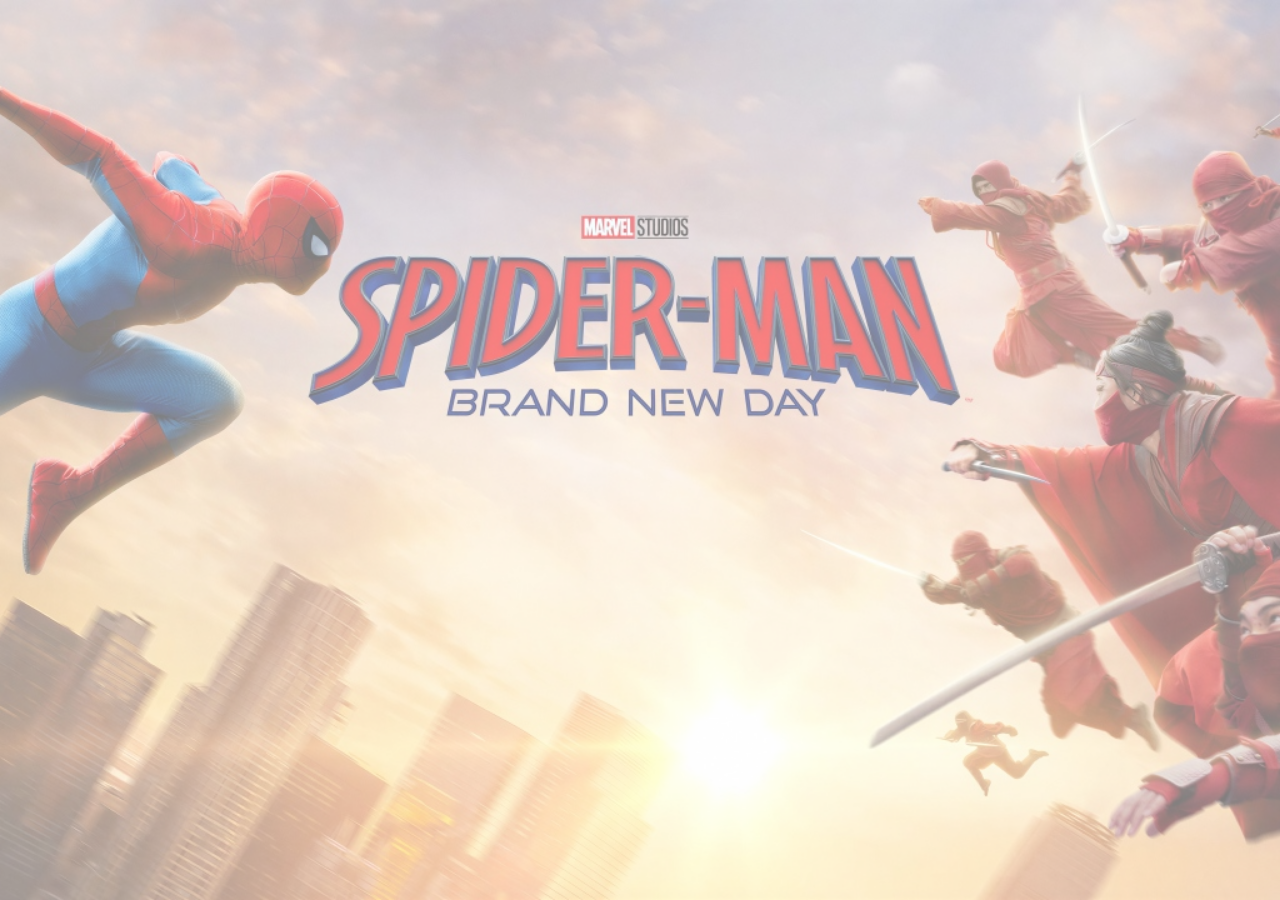
<file: index.html>
<!DOCTYPE html>
<html lang="en">

<head><meta charset="UTF-8">
	<meta name="viewport" content="width=device-width, initial-scale=1.0">
	<title>Brand New Day</title>
	<link rel="stylesheet" href="style.css">
</head>

<body>

	<div class="bg-container"></div>

	<div class="split-container">
		<a href="./ketiew/ketiew.html" class="half left-half">
			<div class="popup-text">ketiew Profile</div>
		</a>

		<a href="./hhumaira/hhumaira.html" class="half right-half">
			<div class="popup-text">hhumaira Profile</div>
		</a>
	</div>

</body>
</html>
</file>
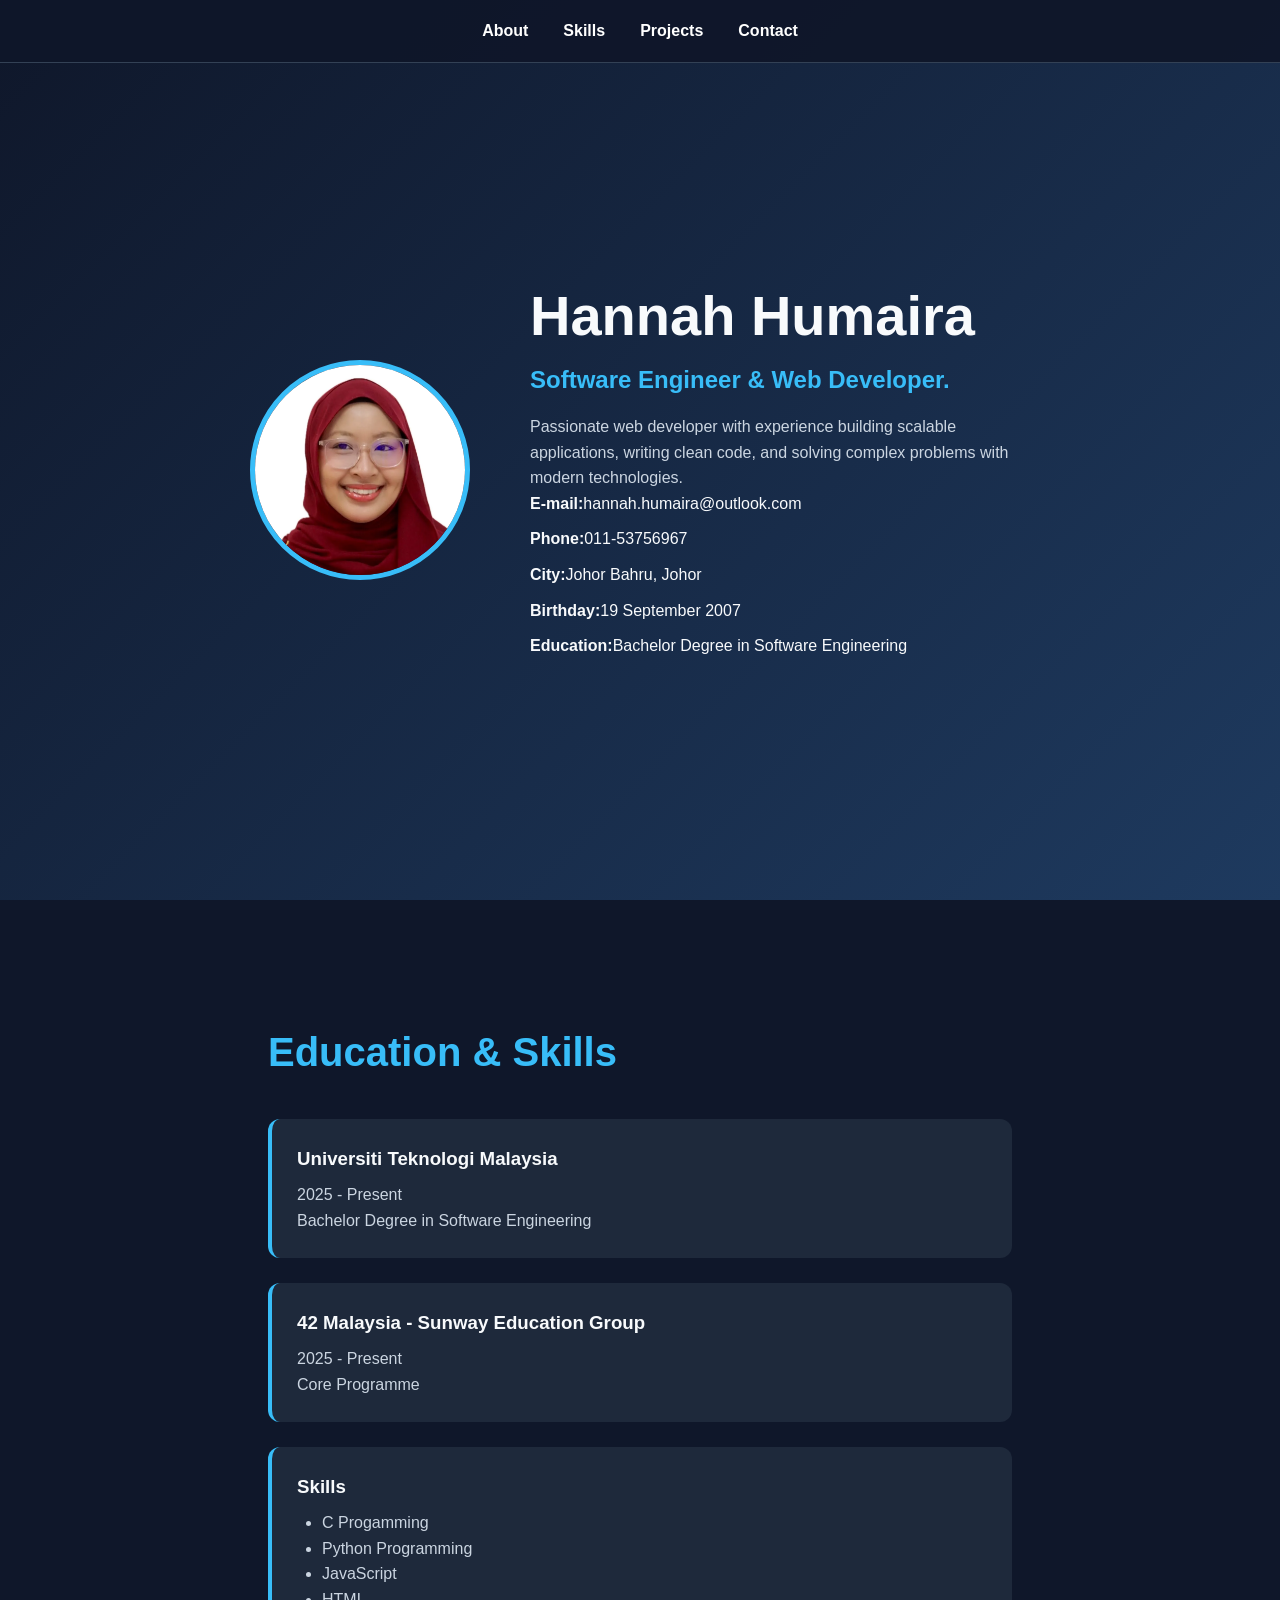
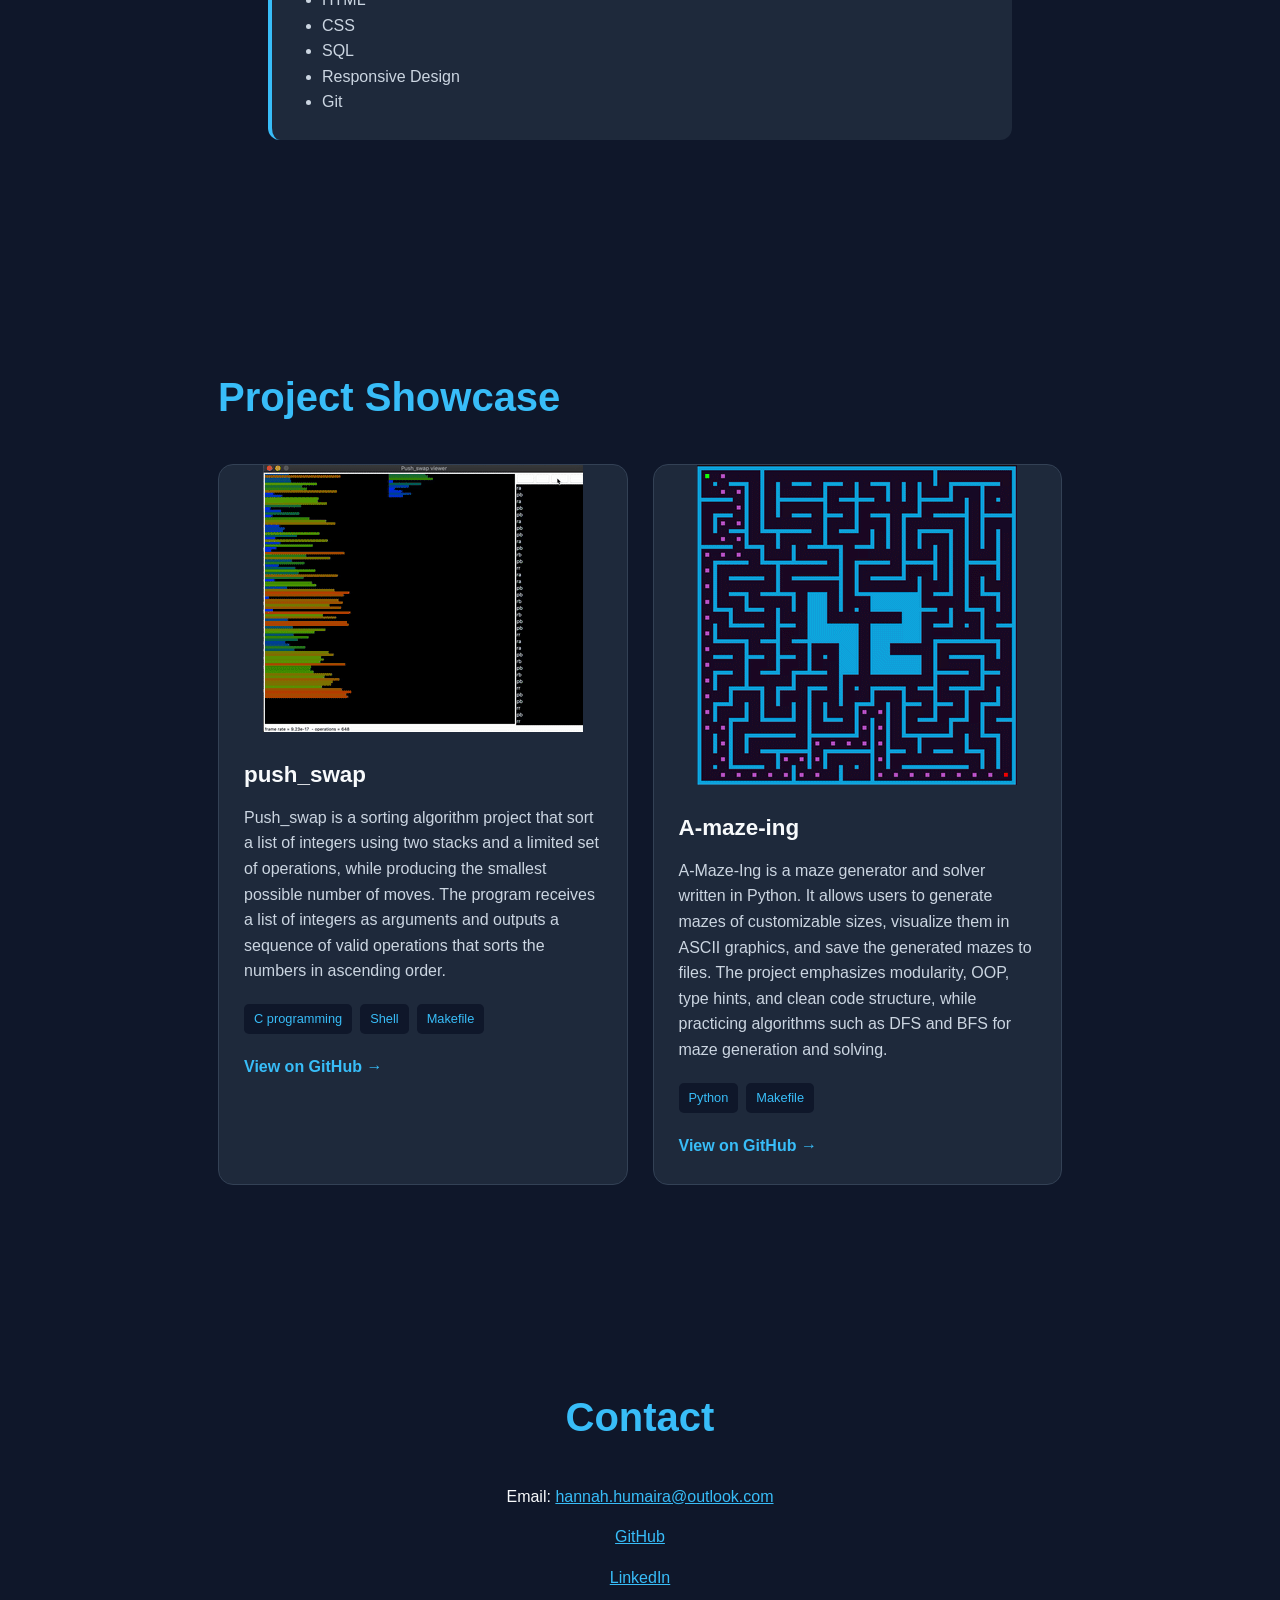
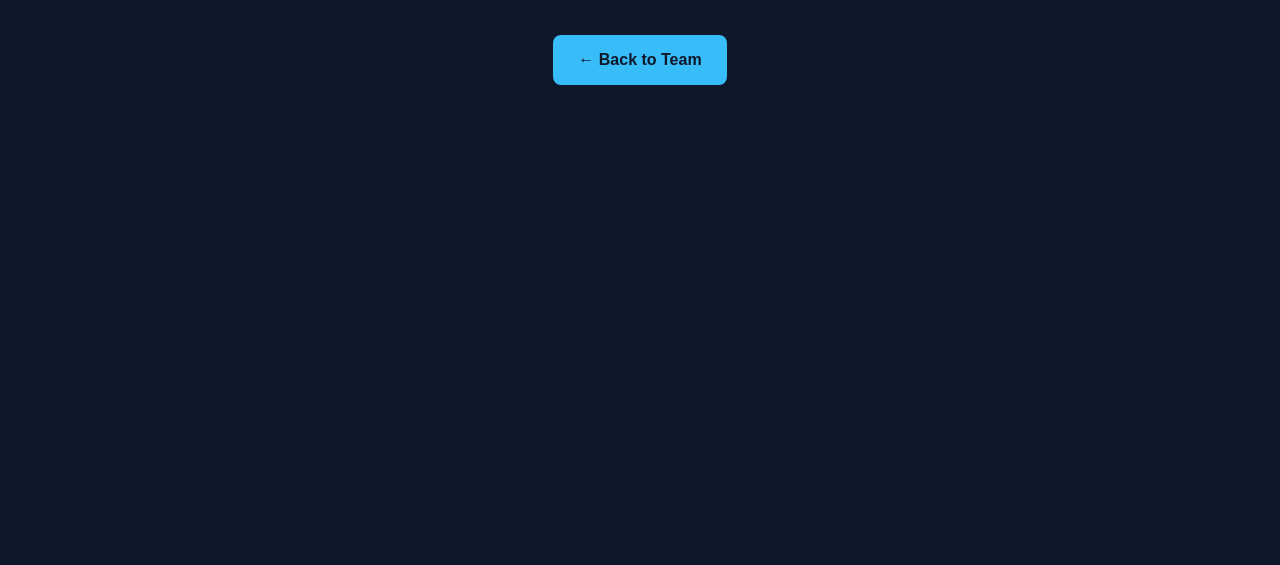
<file: member1.html>
<!DOCTYPE html>
<html lang="en">
<head>
    <meta charset="UTF-8">
    <meta name="viewport" content="width=device-width, initial-scale=1.0">
    <title>Member 1 - Resume</title>
    <link rel="stylesheet" href="css/style.css">
</head>
<body>

    <!-- Fixed navigation -->
    <nav class="navbar">
        <a href="#about">About</a>
        <a href="#skills">Skills</a>
        <a href="#projects">Projects</a>
        <a href="#contact">Contact</a>
    </nav>

    <!-- Part 1 -->
    <section id="about" class="hero">
        <img src="images/pfp.webp" alt="Member 1">
        <div>
            <h1>Hannah Humaira</h1>
            <h2>Software Engineer &amp; Web Developer.</h2>
            <p>
	    	Passionate web developer with experience building scalable applications, writing clean code, and solving complex problems with modern technologies.
            </p>
              <div>
                <ul>
                  <li><strong>E-mail:</strong> <span>hannah.humaira@outlook.com</span></li>
                  <li><strong>Phone:</strong> <span>011-53756967</span></li>
                  <li><strong>City:</strong> <span>Johor Bahru, Johor</span></li>
                  <li><strong>Birthday:</strong><span>19 September 2007</span></li>
                  <li><strong>Education:</strong><span>Bachelor Degree in Software Engineering</span></li>
                </ul>
              </div>
        </div>
    </section><!-- /About Section -->

    <!-- Part 2 -->
    <section id="skills" class="section">
        <h2>Education & Skills</h2>

        <div class="content-card">
            <h3>Universiti Teknologi Malaysia</h3>
            <p>2025 - Present</p>
            <p>
                Bachelor Degree in Software Engineering
            </p>
        </div>

        <div class="content-card">
            <h3>42 Malaysia - Sunway Education Group</h3>
            <p>2025 - Present</p>
            <p>
                Core Programme
            </p>
        </div>

        <div class="content-card">
            <h3>Skills</h3>
            <ul>
                <li>C Progamming</li>
                <li>Python Programming</li>
                <li>JavaScript</li>
                <li>HTML</li>
                <li>CSS</li>
                <li>SQL</li>
                <li>Responsive Design</li>
                <li>Git</li>
            </ul>
        </div>
    </section>

    <!-- Part 3 - Projects -->
    <section id="projects" class="section projects">
        <h2>Project Showcase</h2>

        <div class="project-grid">

            <div class="project-card">
                <div class="project-image">
                    <img src="images/push_swap.gif" alt="push_swap">
                </div>

                <div class="project-content">
                    <h3>push_swap</h3>
                    <p>
                        Push_swap is a sorting algorithm project that sort a list of integers using two stacks and a limited set of operations, while producing the smallest possible number of moves.
                        The program receives a list of integers as arguments and outputs a sequence of valid operations that sorts the numbers in ascending order.
                    </p>

                    <div class="project-tech">
                        <span>C programming</span>
                        <span>Shell</span>
                        <span>Makefile</span>
                    </div>

                    <a href="https://github.com/" target="_blank">
                        View on GitHub →
                    </a>
                </div>
            </div>


            <div class="project-card">
                <div class="project-image">
                    <img src="images/A-maze-ing.gif" alt="a-maze-ing">
                </div>

                <div class="project-content">
                    <h3>A-maze-ing</h3>
                    <p>
                        A-Maze-Ing is a maze generator and solver written in Python. It allows users to generate mazes of customizable sizes, visualize them in ASCII graphics, and save the generated mazes to files.
                        The project emphasizes modularity, OOP, type hints, and clean code structure, while practicing algorithms such as DFS and BFS for maze generation and solving.
                    </p>

                    <div class="project-tech">
                        <span>Python</span>
                        <span>Makefile</span>
                    </div>

                    <a href="https://github.com/" target="_blank">
                        View on GitHub →
                    </a>
                </div>
            </div>

        </div>
    </section>


    <!-- Part 4 -->
    <section id="contact" class="section contact">
        <h2>Contact</h2>

        <p>Email:
            <a href="mailto:hannah.humaira@outlook.com">
                hannah.humaira@outlook.com
            </a>
        </p>

        <p>
            <a href="https://github.com/" target="_blank">
                GitHub
            </a>
        </p>

        <p>
            <a href="https://www.linkedin.com/" target="_blank">
                LinkedIn
            </a>
        </p>

        <a href="index.html" class="back-button">
            ← Back to Team
        </a>
    </section>

</body>
</html>
</file>
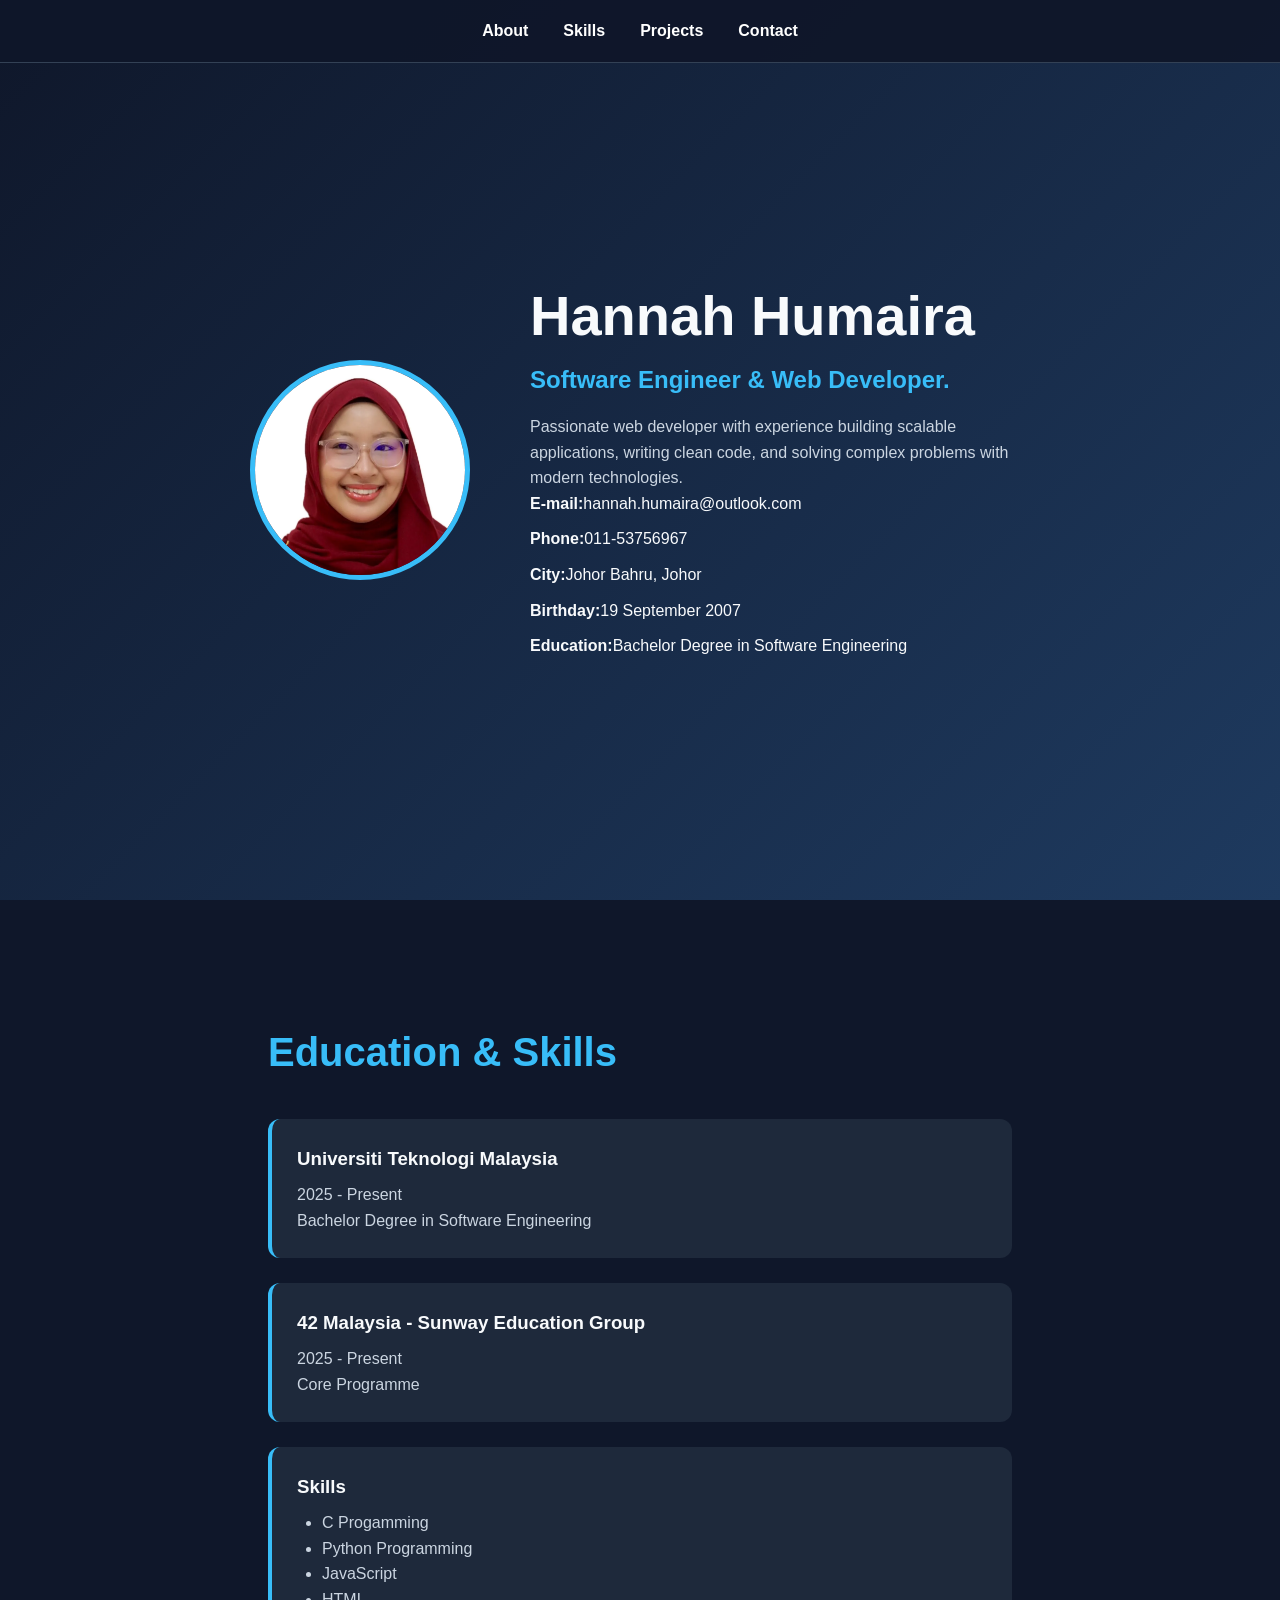
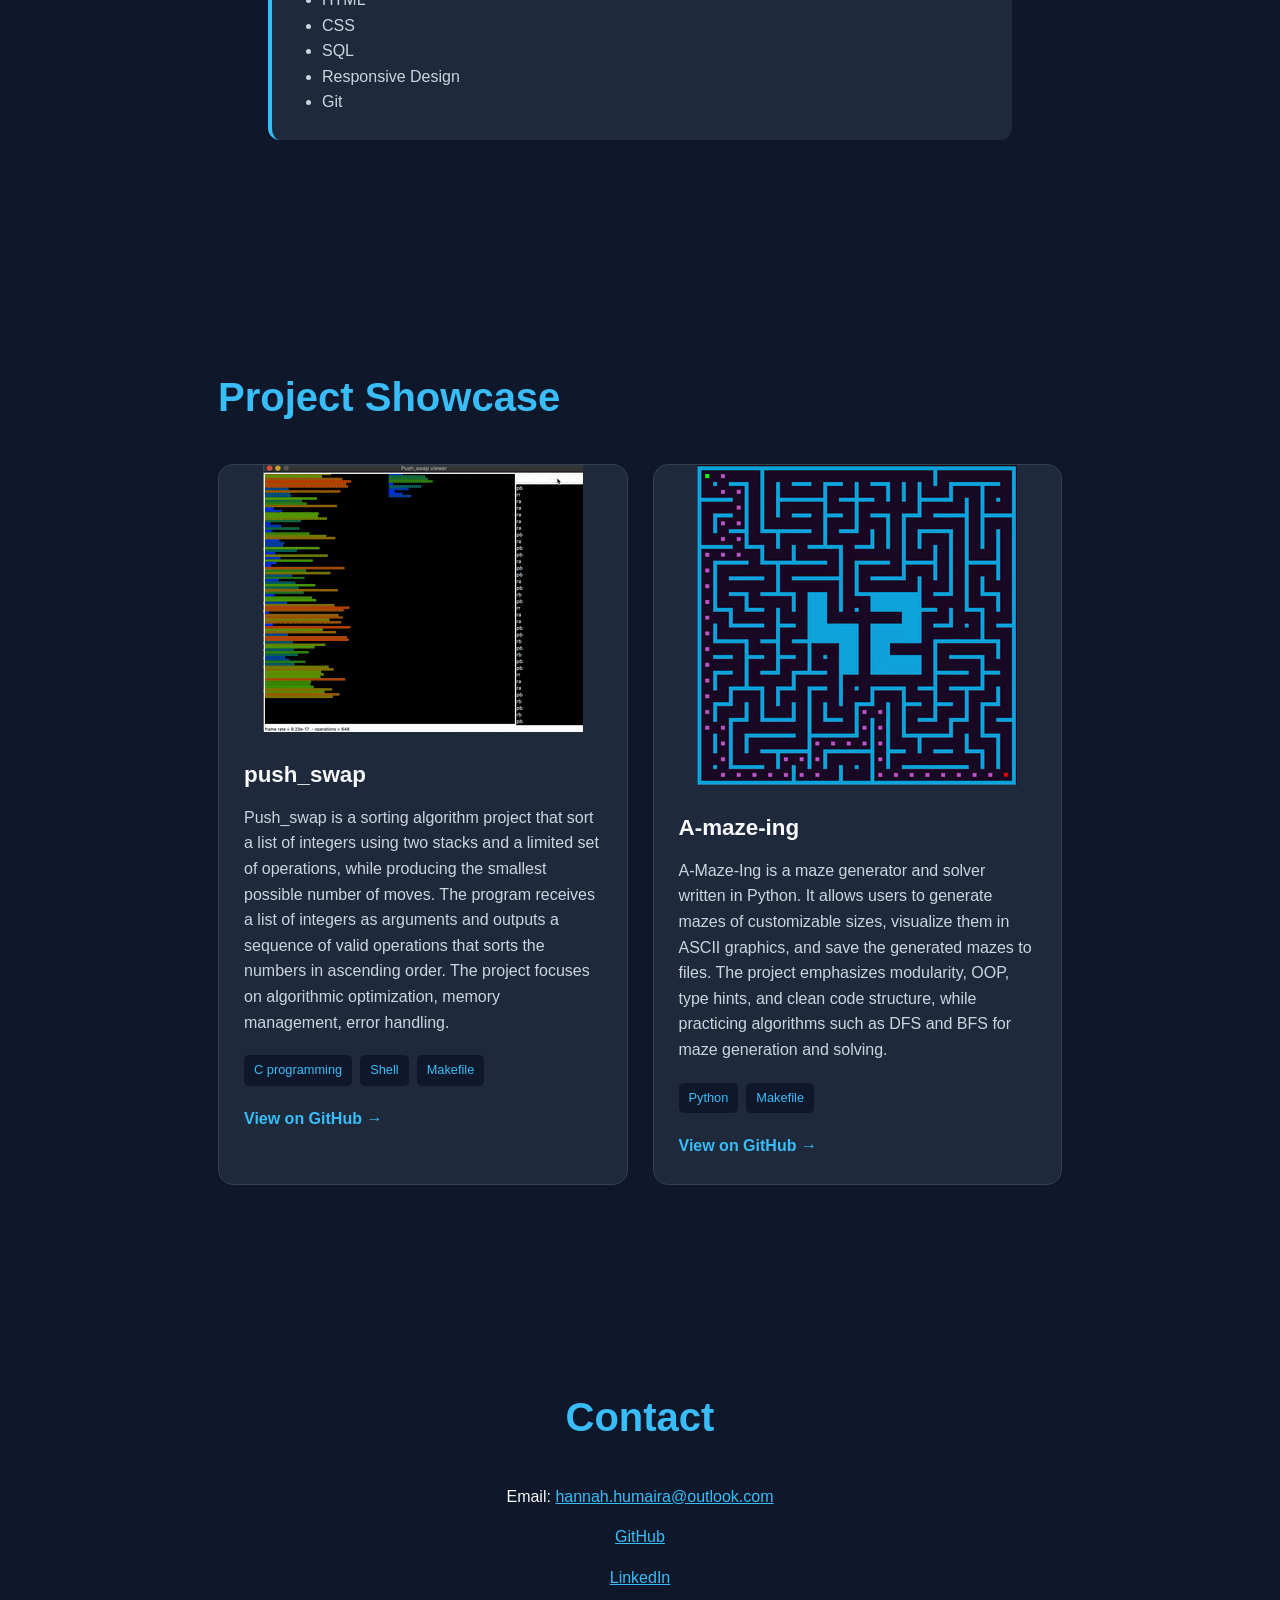
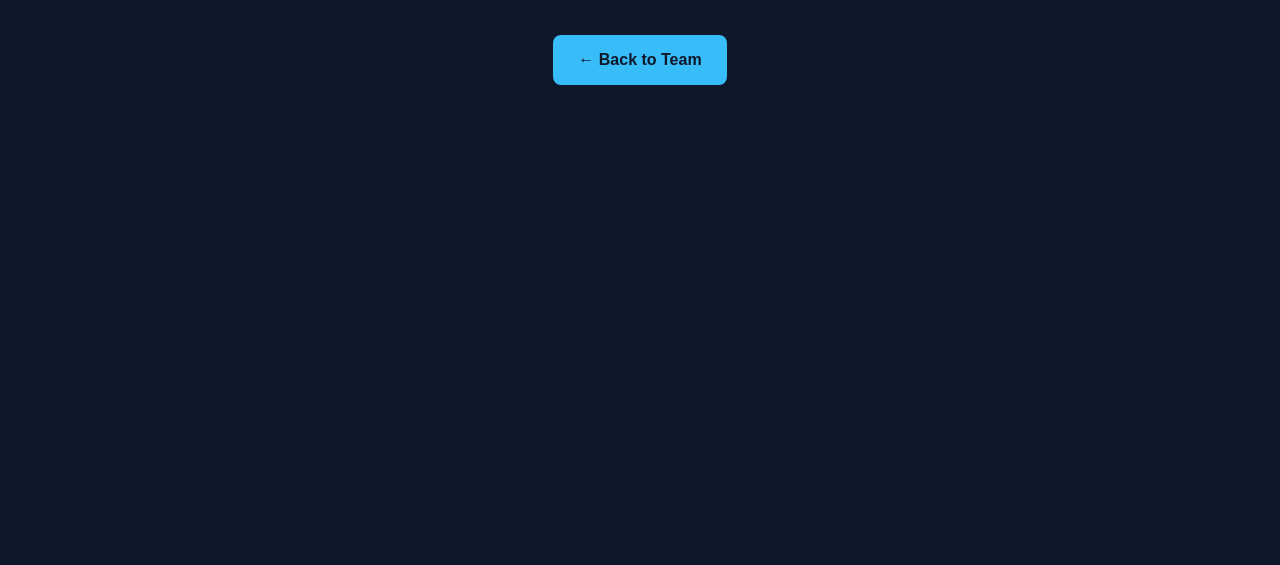
<file: hhumaira/hhumaira.html>
<!DOCTYPE html>
<html lang="en">
<head>
	<meta charset="UTF-8">
	<meta name="viewport" content="width=device-width, initial-scale=1.0">
	<title>Hannah Humaira - Resume</title>
	<link rel="stylesheet" href="css/style.css">
</head>
<body>

	<!-- Fixed navigation -->
	<nav class="navbar">
		<a href="#about">About</a>
		<a href="#skills">Skills</a>
		<a href="#projects">Projects</a>
		<a href="#contact">Contact</a>
	</nav>

	<!-- Part 1 -->
	<section id="about" class="hero">
		<img src="images/pfp.webp" alt="Member 1">
		<div>
			<h1>Hannah Humaira</h1>
			<h2>Software Engineer &amp; Web Developer.</h2>
			<p>
			Passionate web developer with experience building scalable applications, writing clean code, and solving complex problems with modern technologies.
			</p>
			<div>
				<ul>
				<li><strong>E-mail:</strong> <span>hannah.humaira@outlook.com</span></li>
				<li><strong>Phone:</strong> <span>011-53756967</span></li>
				<li><strong>City:</strong> <span>Johor Bahru, Johor</span></li>
				<li><strong>Birthday:</strong><span>19 September 2007</span></li>
				<li><strong>Education:</strong><span>Bachelor Degree in Software Engineering</span></li>
				</ul>
			</div>
		</div>
	</section><!-- /About Section -->

	<!-- Part 2 -->
	<section id="skills" class="section">
		<h2>Education & Skills</h2>

		<div class="content-card">
			<h3>Universiti Teknologi Malaysia</h3>
			<p>2025 - Present</p>
			<p>
				Bachelor Degree in Software Engineering
			</p>
		</div>

		<div class="content-card">
			<h3>42 Malaysia - Sunway Education Group</h3>
			<p>2025 - Present</p>
			<p>
				Core Programme
			</p>
		</div>

		<div class="content-card">
			<h3>Skills</h3>
			<ul>
				<li>C Progamming</li>
				<li>Python Programming</li>
				<li>JavaScript</li>
				<li>HTML</li>
				<li>CSS</li>
				<li>SQL</li>
				<li>Responsive Design</li>
				<li>Git</li>
			</ul>
		</div>
	</section>

	<!-- Part 3 - Projects -->
	<section id="projects" class="section projects">
		<h2>Project Showcase</h2>

		<div class="project-grid">

			<div class="project-card">
				<div class="project-image">
					<img src="images/push_swap.gif" alt="push_swap">
				</div>

				<div class="project-content">
					<h3>push_swap</h3>
					<p>
						Push_swap is a sorting algorithm project that sort a list of integers using two stacks and a limited set of operations, while producing the smallest possible number of moves.
						The program receives a list of integers as arguments and outputs a sequence of valid operations that sorts the numbers in ascending order.
					    The project focuses on algorithmic optimization, memory management, error handling.
                    </p>

					<div class="project-tech">
						<span>C programming</span>
						<span>Shell</span>
						<span>Makefile</span>
					</div>

					<a href="https://github.com/" target="_blank">
						View on GitHub →
					</a>
				</div>
			</div>


			<div class="project-card">
				<div class="project-image">
					<img src="images/A-maze-ing.gif" alt="a-maze-ing">
				</div>

				<div class="project-content">
					<h3>A-maze-ing</h3>
					<p>
						A-Maze-Ing is a maze generator and solver written in Python. It allows users to generate mazes of customizable sizes, visualize them in ASCII graphics, and save the generated mazes to files.
						The project emphasizes modularity, OOP, type hints, and clean code structure, while practicing algorithms such as DFS and BFS for maze generation and solving.
					</p>

					<div class="project-tech">
						<span>Python</span>
						<span>Makefile</span>
					</div>

					<a href="https://github.com/" target="_blank">
						View on GitHub →
					</a>
				</div>
			</div>

		</div>
	</section>


	<!-- Part 4 -->
	<section id="contact" class="section contact">
		<h2>Contact</h2>

		<p>Email:
			<a href="mailto:hannah.humaira@outlook.com">
				hannah.humaira@outlook.com
			</a>
		</p>

		<p>
			<a href="https://github.com/" target="_blank">
				GitHub
			</a>
		</p>

		<p>
			<a href="https://www.linkedin.com/" target="_blank">
				LinkedIn
			</a>
		</p>

		<a href="../index.html" class="back-button">
			← Back to Team
		</a>
	</section>

</body>
</html>
</file>
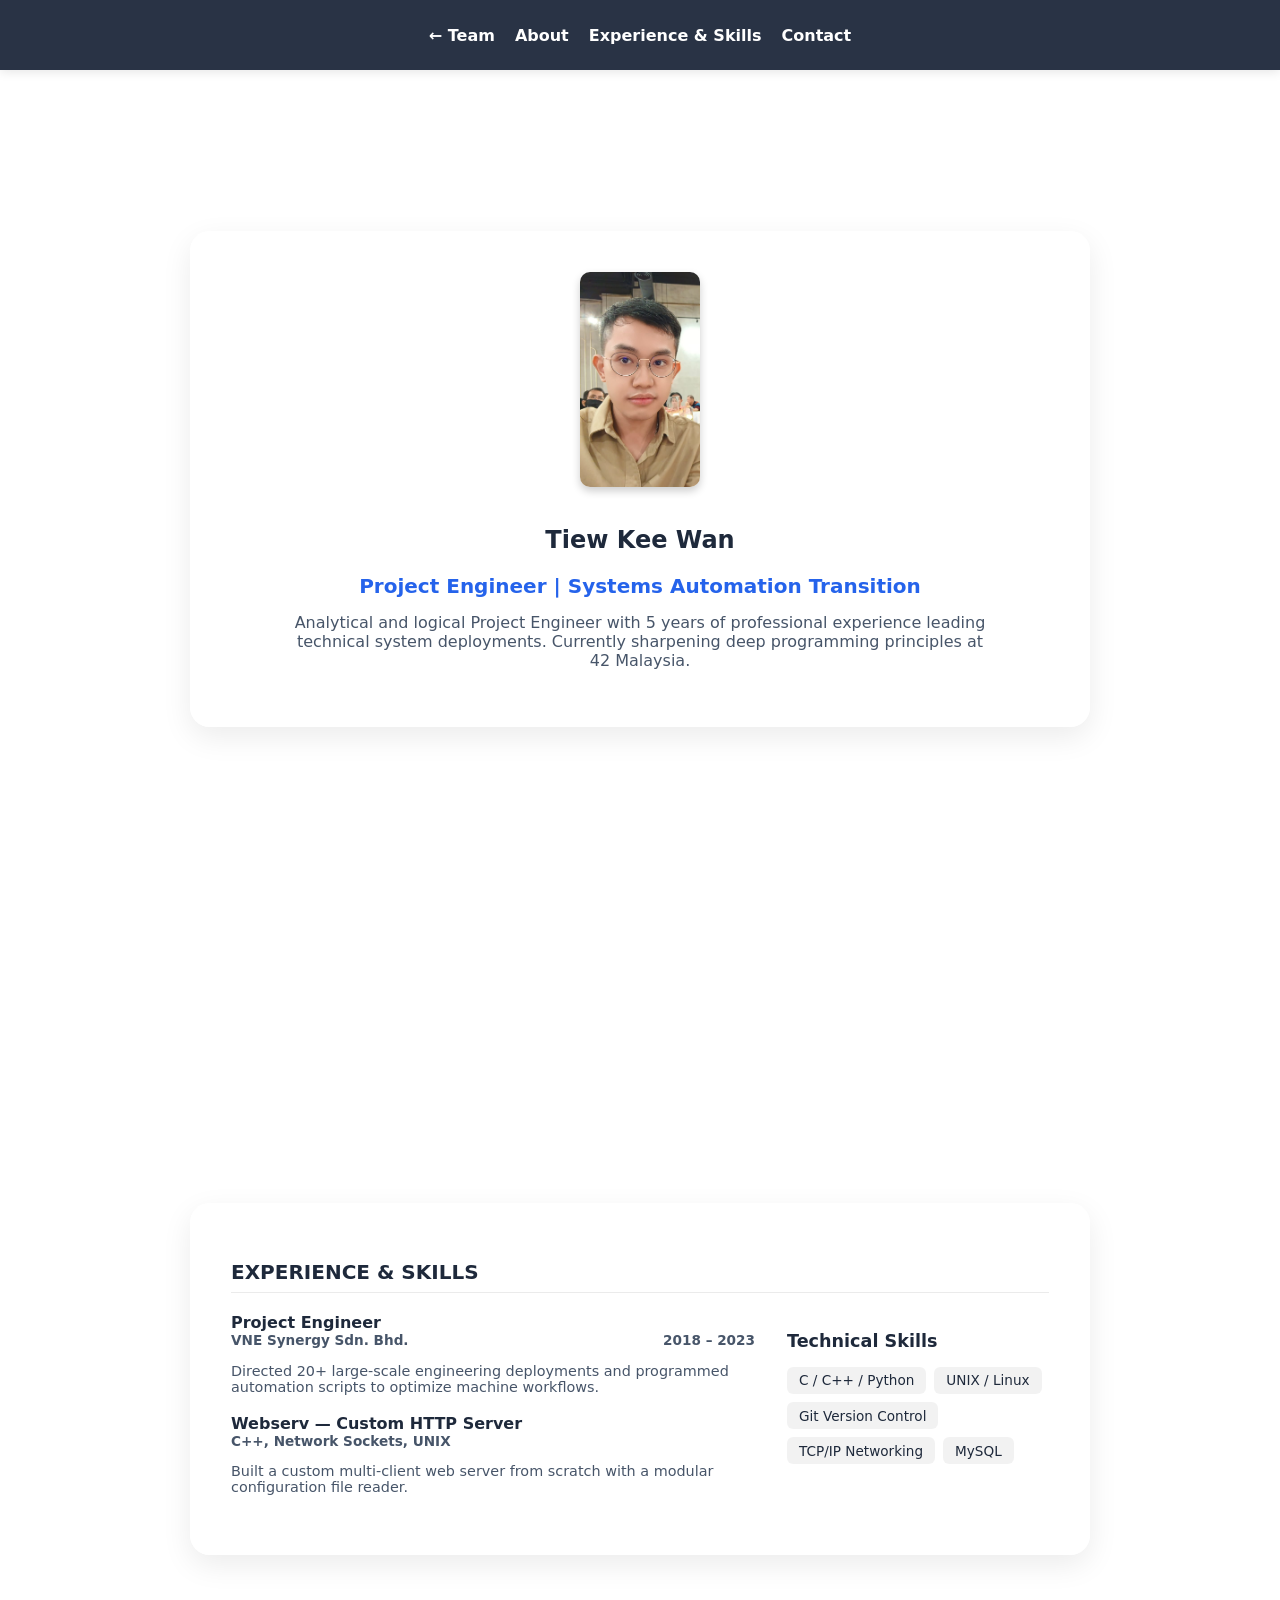
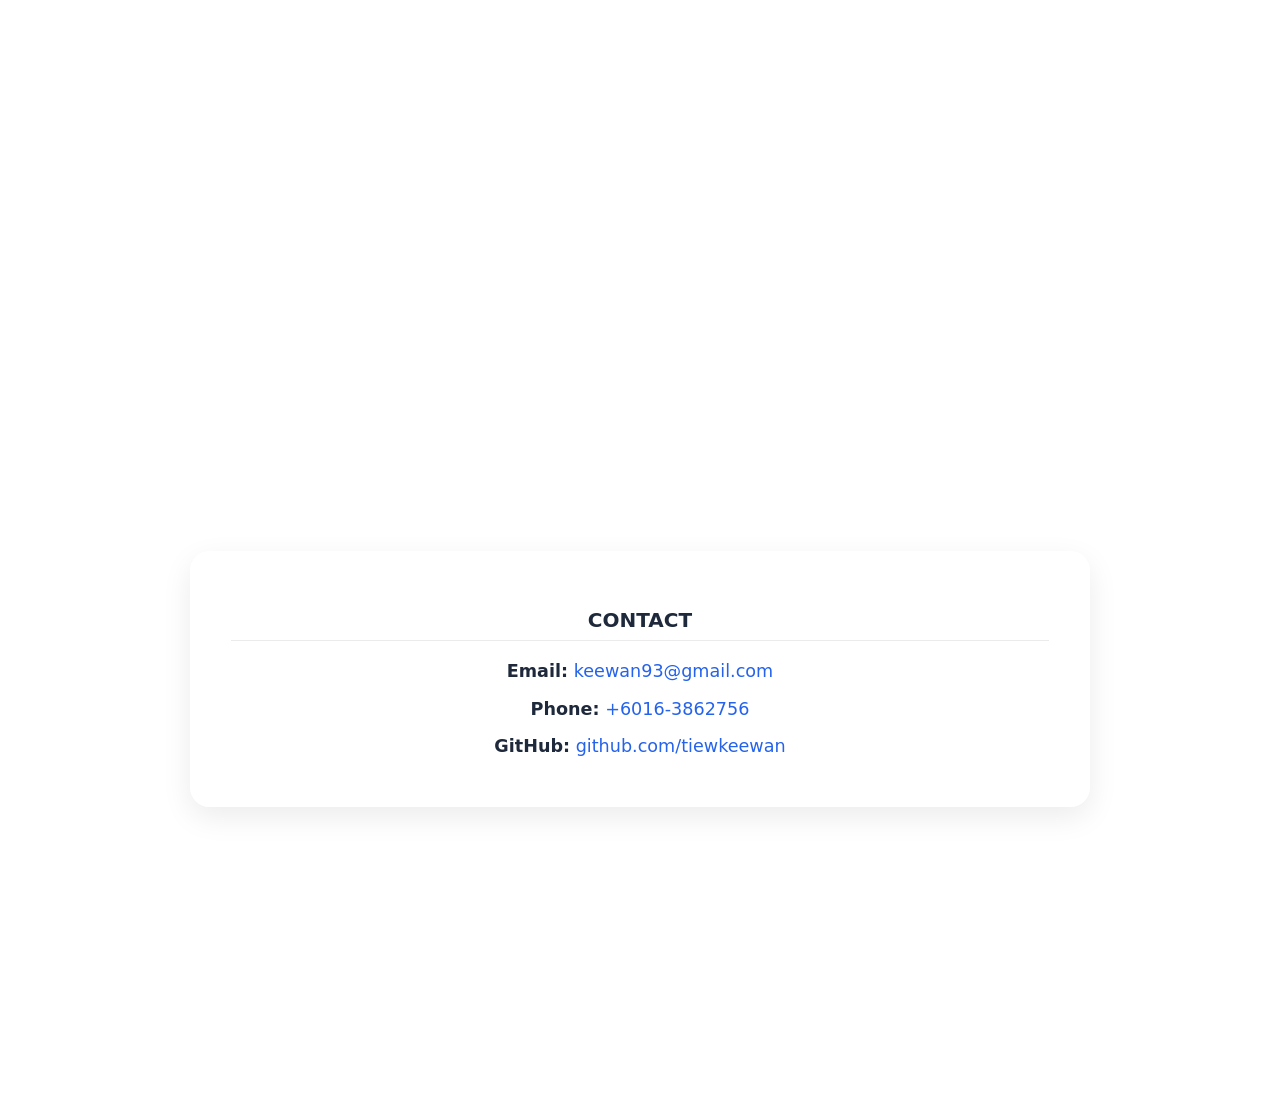
<file: ketiew/ketiew.html>
<!DOCTYPE html>
<html lang="en">
<head>
<meta charset="UTF-8">
<meta name="viewport" content="width=device-width, initial-scale=1.0">
<title>Tiew Kee Wan - Resume</title>
<link rel="stylesheet" href="style.css">
<link rel="stylesheet" href="animation.css">
</head>
<body>

<div class="weather-background"></div>
<div class="particle-container">
	<div class="particle"></div>
	<div class="particle"></div>
	<div class="particle"></div>
	<div class="particle"></div>
	<div class="particle"></div>
	<div class="particle"></div>
	<div class="particle"></div>
	<div class="particle"></div>
	<div class="particle"></div>
	<div class="particle"></div>
</div>

<nav class="fixed-nav">
	<a href="../index.html">← Team</a>
	<a href="#about">About</a>
	<a href="#experience">Experience & Skills</a>
	<a href="#contact">Contact</a>
</nav>

<section id="about">
	<main class="resume-card">
	<header>
		<div style="text-align: center;">
		<img src="./images/ketiew.jpg" alt="Tiew Kee Wan Profile" style="width: 120px; border-radius: 10px; margin-bottom: 15px; box-shadow: 0 4px 8px rgba(0,0,0,0.2);">
		<h1>Tiew Kee Wan</h1>
		<div style="font-size: 1.25rem; color: #2563eb; font-weight: 600; margin-top: 0.25rem;">Project Engineer | Systems Automation Transition</div>
		<p style="margin-top: 15px; color: #475569; max-width: 700px; margin-left: auto; margin-right: auto;">
			Analytical and logical Project Engineer with 5 years of professional experience leading technical system deployments. Currently sharpening deep programming principles at 42 Malaysia.
		</p>
		</div>
	</header>
	</main>
</section>

<section id="experience">
	<main class="resume-card">
	<h2 style="font-size: 1.25rem; text-transform: uppercase; border-bottom: 1px solid rgba(0,0,0,0.08); padding-bottom: 0.5rem; margin-bottom: 1.25rem;">Experience & Skills</h2>
	<div class="grid-container">
		<div class="main-column">
		<div class="timeline-item">
			<div class="item-title">Project Engineer</div>
			<div class="item-meta">
			<span>VNE Synergy Sdn. Bhd.</span>
			<span>2018 – 2023</span>
			</div>
			<p style="color: #475569; font-size: 0.9rem;">Directed 20+ large-scale engineering deployments and programmed automation scripts to optimize machine workflows.</p>
		</div>
		<div class="timeline-item">
			<div class="item-title">Webserv — Custom HTTP Server</div>
			<div class="item-meta">
			<span>C++, Network Sockets, UNIX</span>
			</div>
			<p style="color: #475569; font-size: 0.9rem;">Built a custom multi-client web server from scratch with a modular configuration file reader.</p>
		</div>
		</div>
		<div class="sidebar-column">
		<h3 style="font-size: 1.1rem; margin-bottom: 10px;">Technical Skills</h3>
		<ul class="skills-list">
			<li>C / C++ / Python</li>
			<li>UNIX / Linux</li>
			<li>Git Version Control</li>
			<li>TCP/IP Networking</li>
			<li>MySQL</li>
		</ul>
		</div>
	</div>
	</main>
</section>

<section id="contact">
	<main class="resume-card" style="text-align: center;">
	<h2 style="font-size: 1.25rem; text-transform: uppercase; border-bottom: 1px solid rgba(0,0,0,0.08); padding-bottom: 0.5rem; margin-bottom: 1.25rem;">Contact</h2>
	<p style="margin-bottom: 10px; font-size: 1.1rem;"><strong>Email:</strong> <a href="mailto:keewan93@gmail.com" style="color: #2563eb; text-decoration: none;">keewan93@gmail.com</a></p>
	<p style="margin-bottom: 10px; font-size: 1.1rem;"><strong>Phone:</strong> <a href="tel:+60163862756" style="color: #2563eb; text-decoration: none;">+6016-3862756</a></p>
	<p style="margin-bottom: 10px; font-size: 1.1rem;"><strong>GitHub:</strong> <a href="https://github.com/tiewkeewan" target="_blank" style="color: #2563eb; text-decoration: none;">github.com/tiewkeewan</a></p>
	</main>
</section>

</body>
</html>
</file>
<file: style.css>
body, html
{
	margin: 0;
	padding: 0;
	height: 100%;
	font-family: Arial, sans-serif;
	overflow: hidden;
}

.bg-container
{
	position: absolute;
	top: 0;
	left: 0;
	width: 100%;
	height: 100%;
	background: url('brandnewday.jpg') center/cover no-repeat;
	opacity: 0.5;
	z-index: -1;
}

.split-container
{
	display: flex;
	height: 100vh;
	width: 100vw;
}

.half
{
	flex: 1;
	display: flex;
	justify-content: center;
	align-items: center;
	text-decoration: none;
	transition: background-color 0.3s ease;
}

.popup-text
{
	color: white;
	font-size: 3rem;
	font-weight: bold;
	opacity: 0;
	transform: translateY(20px);
	transition: all 0.3s ease;
	text-shadow: 2px 2px 8px rgba(0,0,0,0.8);
}

.left-half:hover
{
	background-color: rgba(255, 0, 0, 0.6); /* Semi-transparent red */
}

.left-half:hover .popup-text
{
	opacity: 1;
	transform: translateY(0);
}

.right-half:hover
{
	background-color: rgba(0, 0, 255, 0.6);
}

.right-half:hover .popup-text
{
	opacity: 1;
	transform: translateY(0);
}
</file>
<file: css/style.css>
* {
    margin: 0;
    padding: 0;
    box-sizing: border-box;
}

html {
    scroll-behavior: smooth;
}

body {
    font-family: Arial, sans-serif;
    background: #0f172a;
    color: #f8fafc;
    line-height: 1.6;
}

/* Home page */

.home {
    min-height: 100vh;
    display: flex;
    align-items: center;
    justify-content: center;
    padding: 40px 20px;
}

.home-content {
    width: 100%;
    max-width: 900px;
    text-align: center;
}

.home h1 {
    font-size: 3rem;
    margin-bottom: 10px;
}

.home-content > p {
    color: #94a3b8;
    margin-bottom: 40px;
}

.team-links {
    display: flex;
    gap: 25px;
    justify-content: center;
}

.resume-card {
    width: 300px;
    padding: 40px 25px;
    background: #1e293b;
    border: 1px solid #334155;
    border-radius: 15px;
    color: white;
    text-decoration: none;
    transition: 0.3s;
}

.resume-card:hover {
    transform: translateY(-8px);
    background: #334155;
}

.resume-card h2 {
    margin-bottom: 15px;
}

/* Navigation */

.navbar {
    position: fixed;
    top: 0;
    left: 0;
    width: 100%;
    padding: 18px;
    background: rgba(15, 23, 42, 0.95);
    display: flex;
    justify-content: center;
    gap: 35px;
    z-index: 1000;
    border-bottom: 1px solid #334155;
}

.navbar a {
    color: white;
    text-decoration: none;
    font-weight: bold;
}

.navbar a:hover {
    color: #38bdf8;
}

/* Resume sections */

section {
    min-height: 100vh;
    padding: 120px 10% 80px;
    scroll-margin-top: 60px;
}

.hero {
    display: flex;
    align-items: center;
    justify-content: center;
    gap: 60px;
    background: linear-gradient(135deg, #0f172a, #1e3a5f);
}

.hero img {
    width: 220px;
    height: 220px;
    object-fit: cover;
    border-radius: 50%;
    border: 5px solid #38bdf8;
}

.hero h1 {
    font-size: 3.5rem;
}

.hero h2 {
    color: #38bdf8;
    margin-bottom: 15px;
}

.hero p {
    max-width: 500px;
    color: #cbd5e1;
}

.hero ul li {
    font-size: 1rem;
    margin-bottom: 10px;
    display: flex;
    align-items: center;
}

.section {
    max-width: 1000px;
    margin: auto;
}

.section > h2 {
    font-size: 2.5rem;
    margin-bottom: 35px;
    color: #38bdf8;
}

.content-card {
    background: #1e293b;
    padding: 25px;
    margin-bottom: 25px;
    border-radius: 12px;
    border-left: 4px solid #38bdf8;
}

.content-card h3 {
    margin-bottom: 8px;
}

.content-card p {
    color: #cbd5e1;
}

.content-card ul {
    padding-left: 25px;
    color: #cbd5e1;
}

.contact {
    text-align: center;
}

.contact p {
    margin: 15px;
}

.contact a {
    color: #38bdf8;
}

.back-button {
    display: inline-block;
    margin-top: 30px;
    padding: 12px 25px;
    background: #38bdf8;
    color: #0f172a !important;
    border-radius: 8px;
    text-decoration: none;
    font-weight: bold;
}

/* Project Showcase */

.projects {
    max-width: 1100px;
    margin: auto;
}

.project-grid {
    display: grid;
    grid-template-columns: repeat(2, 1fr);
    gap: 25px;
}

.project-card {
    background: #1e293b;
    border-radius: 15px;
    overflow: hidden;
    border: 1px solid #334155;
    transition: 0.3s ease;
}

.project-card:hover {
    transform: translateY(-8px);
    border-color: #38bdf8;
    box-shadow: 0 10px 30px rgba(56, 189, 248, 0.15);
}

.project-image {
    height: auto;
    width:auto;
    display: flex;
    align-items: center;
    justify-content: center;
}

.project-image span {
    font-size: 55px;
}

.project-content {
    padding: 25px;
}

.project-content h3 {
    font-size: 1.4rem;
    margin-bottom: 12px;
}

.project-content p {
    color: #cbd5e1;
    margin-bottom: 20px;
}

.project-tech {
    display: flex;
    flex-wrap: wrap;
    gap: 8px;
    margin-bottom: 20px;
}

.project-tech span {
    background: #0f172a;
    color: #38bdf8;
    padding: 5px 10px;
    border-radius: 5px;
    font-size: 0.8rem;
}

.project-content > a {
    color: #38bdf8;
    text-decoration: none;
    font-weight: bold;
}

.project-content > a:hover {
    text-decoration: underline;
}

/* Responsive */

@media (max-width: 700px) {
    .team-links {
        flex-direction: column;
        align-items: center;
    }

    .resume-card {
        width: 100%;
        max-width: 350px;
    }

    .navbar {
        gap: 15px;
        padding: 15px 5px;
    }

    .navbar a {
        font-size: 14px;
    }

    .hero {
        flex-direction: column;
        text-align: center;
        gap: 30px;
    }

    .hero h1 {
        font-size: 2.5rem;
    }

    .hero img {
        width: 170px;
        height: 170px;
    }

    section {
        padding-left: 25px;
        padding-right: 25px;
    }
}
</file>
<file: hhumaira/css/style.css>
* {
    margin: 0;
    padding: 0;
    box-sizing: border-box;
}

html {
    scroll-behavior: smooth;
}

body {
    font-family: Arial, sans-serif;
    background: #0f172a;
    color: #f8fafc;
    line-height: 1.6;
}

/* Home page */
/*
.home {
    min-height: 100vh;
    display: flex;
    align-items: center;
    justify-content: center;
    padding: 40px 20px;
}

.home-content {
    width: 100%;
    max-width: 900px;
    text-align: center;
}

.home h1 {
    font-size: 3rem;
    margin-bottom: 10px;
}

.home-content > p {
    color: #94a3b8;
    margin-bottom: 40px;
}

.team-links {
    display: flex;
    gap: 25px;
    justify-content: center;
}
*/
.resume-card {
    width: 300px;
    padding: 40px 25px;
    background: #1e293b;
    border: 1px solid #334155;
    border-radius: 15px;
    color: white;
    text-decoration: none;
    transition: 0.3s;
}

.resume-card:hover {
    transform: translateY(-8px);
    background: #334155;
}

.resume-card h2 {
    margin-bottom: 15px;
}

/* Navigation */

.navbar {
    position: fixed;
    top: 0;
    left: 0;
    width: 100%;
    padding: 18px;
    background: rgba(15, 23, 42, 0.95);
    display: flex;
    justify-content: center;
    gap: 35px;
    z-index: 1000;
    border-bottom: 1px solid #334155;
}

.navbar a {
    color: white;
    text-decoration: none;
    font-weight: bold;
}

.navbar a:hover {
    color: #38bdf8;
}

/* Resume sections */

section {
    min-height: 100vh;
    padding: 120px 10% 80px;
    scroll-margin-top: 60px;
}

.hero {
    display: flex;
    align-items: center;
    justify-content: center;
    gap: 60px;
    background: linear-gradient(135deg, #0f172a, #1e3a5f);
}

.hero img {
    width: 220px;
    height: 220px;
    object-fit: cover;
    border-radius: 50%;
    border: 5px solid #38bdf8;
}

.hero h1 {
    font-size: 3.5rem;
}

.hero h2 {
    color: #38bdf8;
    margin-bottom: 15px;
}

.hero p {
    max-width: 500px;
    color: #cbd5e1;
}

.hero ul li {
    font-size: 1rem;
    margin-bottom: 10px;
    display: flex;
    align-items: center;
}

.section {
    max-width: 1000px;
    margin: auto;
}

.section > h2 {
    font-size: 2.5rem;
    margin-bottom: 35px;
    color: #38bdf8;
}

.content-card {
    background: #1e293b;
    padding: 25px;
    margin-bottom: 25px;
    border-radius: 12px;
    border-left: 4px solid #38bdf8;
}

.content-card h3 {
    margin-bottom: 8px;
}

.content-card p {
    color: #cbd5e1;
}

.content-card ul {
    padding-left: 25px;
    color: #cbd5e1;
}

.contact {
    text-align: center;
}

.contact p {
    margin: 15px;
}

.contact a {
    color: #38bdf8;
}

.back-button {
    display: inline-block;
    margin-top: 30px;
    padding: 12px 25px;
    background: #38bdf8;
    color: #0f172a !important;
    border-radius: 8px;
    text-decoration: none;
    font-weight: bold;
}

/* Project Showcase */

.projects {
    max-width: 1100px;
    margin: auto;
}

.project-grid {
    display: grid;
    grid-template-columns: repeat(2, 1fr);
    gap: 25px;
}

.project-card {
    background: #1e293b;
    border-radius: 15px;
    overflow: hidden;
    border: 1px solid #334155;
    transition: 0.3s ease;
}

.project-card:hover {
    transform: translateY(-8px);
    border-color: #38bdf8;
    box-shadow: 0 10px 30px rgba(56, 189, 248, 0.15);
}

.project-image {
    height: auto;
    width:auto;
    display: flex;
    align-items: center;
    justify-content: center;
}

.project-image span {
    font-size: 55px;
}

.project-content {
    padding: 25px;
}

.project-content h3 {
    font-size: 1.4rem;
    margin-bottom: 12px;
}

.project-content p {
    color: #cbd5e1;
    margin-bottom: 20px;
}

.project-tech {
    display: flex;
    flex-wrap: wrap;
    gap: 8px;
    margin-bottom: 20px;
}

.project-tech span {
    background: #0f172a;
    color: #38bdf8;
    padding: 5px 10px;
    border-radius: 5px;
    font-size: 0.8rem;
}

.project-content > a {
    color: #38bdf8;
    text-decoration: none;
    font-weight: bold;
}

.project-content > a:hover {
    text-decoration: underline;
}

/* Responsive */

@media (max-width: 700px) {
    .team-links {
        flex-direction: column;
        align-items: center;
    }

    .resume-card {
        width: 100%;
        max-width: 350px;
    }

    .navbar {
        gap: 15px;
        padding: 15px 5px;
    }

    .navbar a {
        font-size: 14px;
    }

    .hero {
        flex-direction: column;
        text-align: center;
        gap: 30px;
    }

    .hero h1 {
        font-size: 2.5rem;
    }

    .hero img {
        width: 170px;
        height: 170px;
    }

    section {
        padding-left: 25px;
        padding-right: 25px;
    }
}
</file>
<file: ketiew/style.css>
html
{
	scroll-behavior: smooth;
	scroll-snap-type: y mandatory;
}

body, html
{
	margin: 0;
	padding: 0;
	font-family: system-ui, -apple-system, BlinkMacSystemFont, 'Segoe UI', Roboto, sans-serif;
	color: #1e293b;
	background-color: transparent;
}

.fixed-nav
{
	position: fixed;
	top: 0;
	left: 0;
	width: 100%;
	height: 70px;
	background: rgba(30, 41, 59, 0.95);
	color: white;
	display: flex;
	justify-content: center;
	align-items: center;
	gap: 20px;
	z-index: 1000;
	box-shadow: 0 2px 10px rgba(0,0,0,0.1);
}

.fixed-nav a
{
	color: white;
	text-decoration: none;
	font-weight: bold;
	transition: color 0.2s ease;
}

.fixed-nav a:hover
{
	color: #bfdbfe;
}

section
{
	min-height: 100vh;
	scroll-snap-align: start;
	display: flex;
	flex-direction: column;
	justify-content: center;
	align-items: center;
	padding: 90px 2rem 2rem 2rem;
	box-sizing: border-box;
}

.resume-card
{
	width: 100%;
	max-width: 900px;
	background: rgba(255, 255, 255, 0.85);
	border: 1px solid rgba(255, 255, 255, 0.6);
	border-radius: 20px;
	padding: 2.5rem;
	box-shadow: 0 10px 30px rgba(0, 0, 0, 0.08);
	backdrop-filter: blur(20px);
	-webkit-backdrop-filter: blur(20px);
	box-sizing: border-box;
}

.grid-container
{
	display: grid;
	grid-template-columns: 2fr 1fr;
	gap: 2rem;
	width: 100%;
}

.timeline-item
{
	margin-bottom: 1.2rem;
}

.item-meta
{
	display: flex;
	justify-content: space-between;
	font-size: 0.85rem;
	font-weight: 600;
	color: #475569;
	margin-bottom: 0.25rem;
}

.item-title
{
	font-size: 1rem;
	font-weight: 700;
}

.skills-list
{
	list-style: none;
	display: flex;
	flex-wrap: wrap;
	gap: 0.5rem;
	padding: 0;
}

.skills-list li
{
	background: rgba(0, 0, 0, 0.05);
	padding: 0.35rem 0.75rem;
	border-radius: 6px;
	font-size: 0.85rem;
	font-weight: 500;
}
</file>
<file: ketiew/animation.css>
.weather-background
{
	position: fixed;
	top: 0;
	left: 0;
	width: 100vw;
	height: 100vh;
	z-index: -1;
	animation: globalSeasonCycle 40s linear infinite;
}

.particle-container
{
	position: fixed;
	width: 100%;
	height: 100%;
	top: 0;
	left: 0;
	overflow: hidden;
	pointer-events: none;
	z-index: -1;
}

.particle
{
	position: absolute;
	top: -5%;
	pointer-events: none;
	animation: 
		particleFall 9s linear infinite,
		particleSeasonCycle 40s linear infinite;
}

.particle:nth-child(1)  { left: 10%;  animation-delay: 0s, 0s;     animation-duration: 8s, 40s;  --drift: 40px;  }
.particle:nth-child(2)  { left: 25%;  animation-delay: -2s, 0s;    animation-duration: 11s, 40s; --drift: -50px; }
.particle:nth-child(3)  { left: 40%;  animation-delay: -4s, 0s;    animation-duration: 7s, 40s;  --drift: 30px;  }
.particle:nth-child(4)  { left: 55%;  animation-delay: -1s, 0s;    animation-duration: 10s, 40s; --drift: -35px; }
.particle:nth-child(5)  { left: 70%;  animation-delay: -5s, 0s;    animation-duration: 9s, 40s;  --drift: 60px;  }
.particle:nth-child(6)  { left: 85%;  animation-delay: -3s, 0s;    animation-duration: 12s, 40s; --drift: -25px; }
.particle:nth-child(7)  { left: 95%;  animation-delay: -6s, 0s;    animation-duration: 8.5s, 40s;--drift: 45px;  }
.particle:nth-child(8)  { left: 18%;  animation-delay: -1.5s, 0s;  animation-duration: 9.5s, 40s;--drift: -40px; }
.particle:nth-child(9)  { left: 63%;  animation-delay: -3.5s, 0s;  animation-duration: 7.5s, 40s;--drift: 20px;  }
.particle:nth-child(10) { left: 78%;  animation-delay: -4.5s, 0s;  animation-duration: 10.5s, 40s;--drift: -60px; }

@keyframes particleFall
{
	0% { transform: translateY(0vh) translateX(0) rotate(0deg); opacity: 0; }
	10% { opacity: 0.9; }
	90% { opacity: 0.9; }
	100% { transform: translateY(110vh) translateX(var(--drift)) rotate(360deg); opacity: 0; }
}

@keyframes globalSeasonCycle
{
	0%, 22% { background: linear-gradient(135deg, #dbeafe 0%, #bfdbfe 100%); }
	25%, 47% { background: linear-gradient(135deg, #fce7f3 0%, #fbcfe8 100%); }
	50%, 72% { background: linear-gradient(135deg, #fef9c3 0%, #fef08a 100%); }
	75%, 97% { background: linear-gradient(135deg, #ffedd5 0%, #fed7aa 100%); }
	100% { background: linear-gradient(135deg, #dbeafe 0%, #bfdbfe 100%); }
}

@keyframes particleSeasonCycle
{
	0%, 22% { width: 8px; height: 8px; background: #ffffff; border-radius: 50%; box-shadow: 0 0 4px rgba(255,255,255,0.8); clip-path: none; }
	25%, 47% { width: 14px; height: 11px; background: #f472b6; border-radius: 70% 30% 70% 40% / 50% 60% 40% 50%; box-shadow: none; clip-path: none; }
	50%, 72% { width: 5px; height: 5px; background: #f59e0b; border-radius: 50%; box-shadow: 0 0 12px 4px #fbbf24, 0 0 4px 1px #f59e0b; clip-path: none; }
	75%, 97% { width: 16px; height: 16px; background: #c2410c; border-radius: 0; box-shadow: none; clip-path: polygon(10% 90%, 0% 40%, 30% 20%, 50% 0%, 70% 20%, 100% 40%, 90% 90%, 50% 70%); }
	100% { width: 8px; height: 8px; background: #ffffff; border-radius: 50%; box-shadow: 0 0 4px rgba(255,255,255,0.8); clip-path: none; }
}

@media (prefers-reduced-motion: reduce)
{
	.weather-background, .particle { animation: none !important; }
	.weather-background { background: #f1f5f9 !important; }
	.particle-container { display: none !important; }
}
</file>
